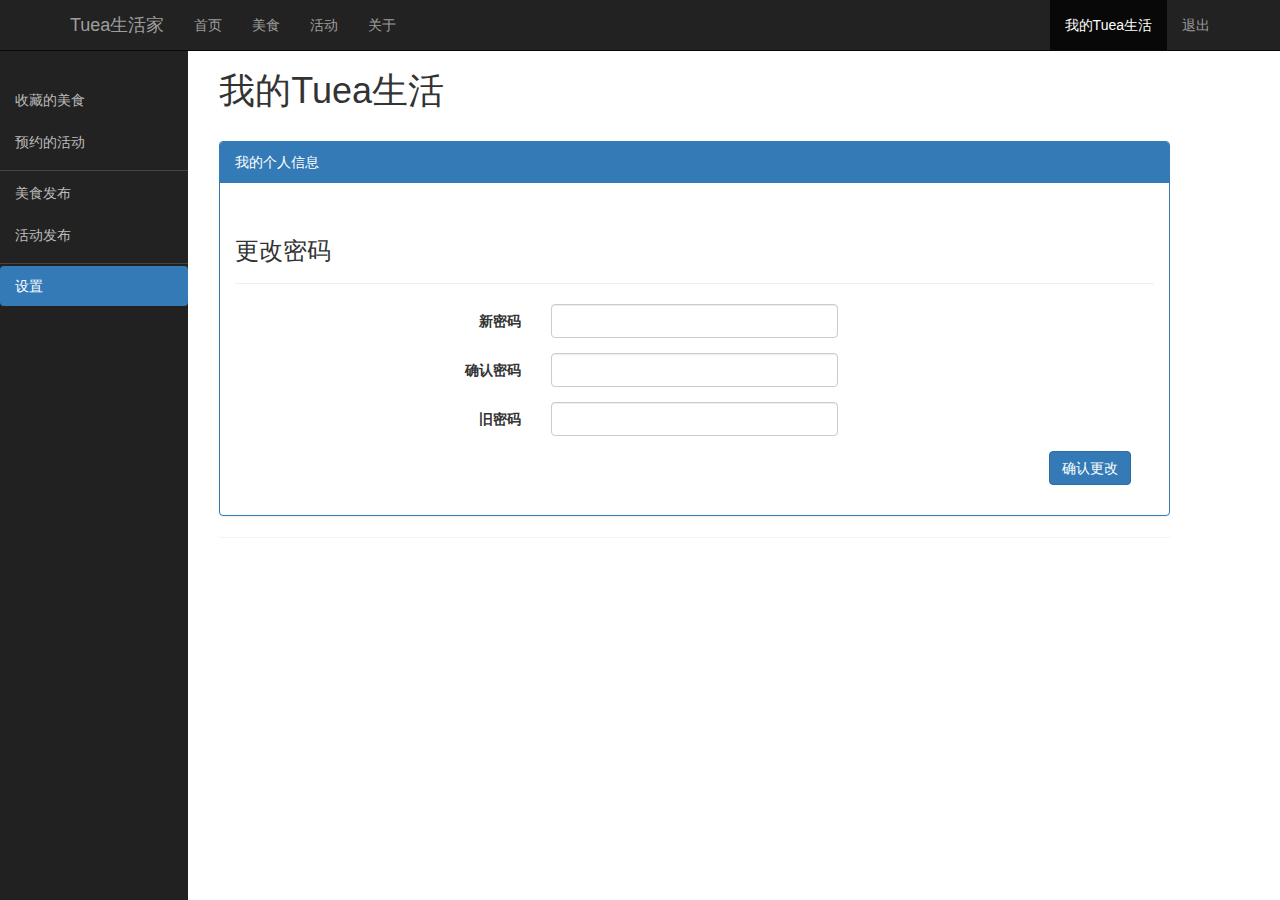
<file: fotile/mine.html>
<!DOCTYPE html>
<html>
	<head>
		<meta charset="UTF-8">
		<title></title>
		<link href="css/bootstrap.min.css" rel="stylesheet">
		<link href="css/csss.css" rel="stylesheet">
	</head>
	<body>
		<nav class="navbar navbar-inverse navbar-fixed-top">
  			<div class="container">
  				<div class="navbar-header">
      			<a class="navbar-brand" href="#">Tuea生活家</a>
    			</div>
    			<div class="collapse navbar-collapse" id="bs-example-navbar-collapse-1">
    				<ul class="nav navbar-nav">
    					 <li><a href="index.html">首页 </a></li>
    					 <li><a href="food.html">美食</a></li>
    					 <li><a href="">活动</a></li>
    					 <li><a href="#">关于</a></li>
    				</ul>
    				<ul class="nav navbar-nav navbar-right">
    					<li class="active"><a href="">我的Tuea生活</a></li>
    					<li><a href="#">退出</a></li>
    				</ul>
    			</div>
  			</div>
		</nav>
		<div class="row">
			<div class="col-md-2">
				<div class="navs">
					<ul class="nav nav-pills nav-stacked navbar-inverse">
						<li><a href="mineFood.html">收藏的美食</a></li>
						<li class="group"><a href="mineActivity.html">预约的活动</a></li>
						<li><a href="#">美食发布</a></li>
						<li class="group"><a href="#">活动发布</a></li>
						<li class="active"><a href="#">设置</a></li>		
					</ul>
				</div>				
			</div>
			<div class="col-md-9">
				<div class="panel">
					<h1>我的Tuea生活</h1><br />
					<div class="panel panel-primary ">
						<div class="panel-heading">我的个人信息</div>
						<div class="panel-body">
							<div class="page-header">
  								<h3>更改密码</h3>
							</div>
							<form class="form-horizontal">
  								<div class="form-group">
    								<label for="inputEmail3" class="col-sm-4 control-label">新密码</label>
    								<div class="col-sm-4">
      									<input type="password" class="form-control" id="inputPassword">
    								</div>
  								</div>
  								<div class="form-group">
    								<label for="inputPassword3" class="col-sm-4 control-label">确认密码</label>
    								<div class="col-sm-4">
      									<input type="password" class="form-control" id="inputPassword2">
    								</div>
  								</div>
  								<div class="form-group">
    								<label for="inputPassword3" class="col-sm-4 control-label">旧密码</label>
    								<div class="col-sm-4">
      									<input type="password" class="form-control" id="inputPasswordold">
    								</div>
  								</div>
  								<div class="form-group">
    								<div class="col-sm-offset-10 col-sm-2 text-center">
      									<button type="submit" class="btn btn-primary">确认更改</button>
    								</div>
 	 							</div>
							</form>
						</div>
					</div>
				</div>
			</div>
		</div>
		
	</body>
	<script src="js/jquery-1.11.0.js"></script>
	<script>
		$(function(){
			var height=$(window).height();
			
			$(".navs").css("min-height",height-50);
		})
	</script>
</html>
</file>
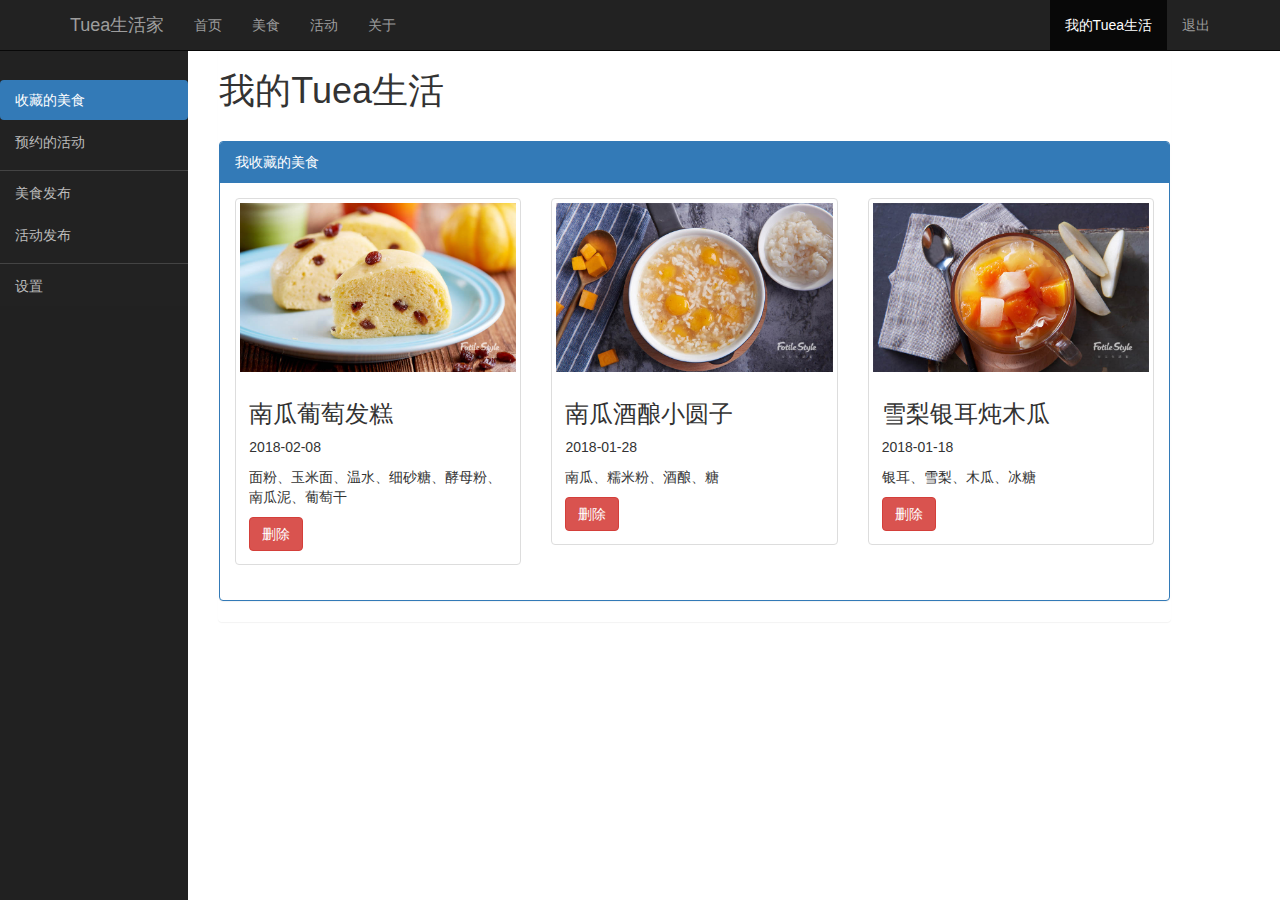
<file: fotile/mineFood.html>
<!DOCTYPE html>
<html>
	<head>
		<meta charset="UTF-8">
		<title></title>
		<link href="css/bootstrap.min.css" rel="stylesheet">
		<link href="css/csss.css" rel="stylesheet">
	</head>
	<body>
		<nav class="navbar navbar-inverse navbar-fixed-top">
  			<div class="container">
  				<div class="navbar-header">
      			<a class="navbar-brand" href="#">Tuea生活家</a>
    			</div>
    			<div class="collapse navbar-collapse" id="bs-example-navbar-collapse-1">
    				<ul class="nav navbar-nav">
    					 <li><a href="index.html">首页 </a></li>
    					 <li><a href="food.html">美食</a></li>
    					 <li><a href="">活动</a></li>
    					 <li><a href="#">关于</a></li>
    				</ul>
    				<ul class="nav navbar-nav navbar-right">
    					<li class="active"><a href="">我的Tuea生活</a></li>
    					<li><a href="#">退出</a></li>
    				</ul>
    			</div>
  			</div>
		</nav>
		<div class="row">
			<div class="col-md-2">
				<div class="navs">
					<ul class="nav nav-pills nav-stacked navbar-inverse">
						<li class="active"><a href="mineFood.html">收藏的美食</a></li>
						<li class="group"><a href="mineActivity.html">预约的活动</a></li>
						<li><a href="#">美食发布</a></li>
						<li class="group"><a href="#">活动发布</a></li>
						<li><a href="mine.html">设置</a></li>		
					</ul>
				</div>				
			</div>
			<div class="col-md-9">
				<div class="panel">
					<h1>我的Tuea生活</h1><br />
					<div class="panel panel-primary ">
						<div class="panel-heading">我收藏的美食</div>
						<div class="panel-body">
							<div class="row">
								<div class="col-md-4">
									<div class="thumbnail">
      									<img src="images/food1.jpg">
      									<div class="caption">
        									<h3>南瓜葡萄发糕</h3>
        									<p>2018-02-08</p>
        									<p>面粉、玉米面、温水、细砂糖、酵母粉、南瓜泥、葡萄干</p>
        									<button class="btn btn-danger">删除</button>
      									</div>
      									
    								</div>
								</div>
								<div class="col-md-4">
									<div class="thumbnail">
      									<img src="images/food2.jpg">
      									<div class="caption">
        									<h3>南瓜酒酿小圆子</h3>
        									<p>2018-01-28</p>
        									<p>南瓜、糯米粉、酒酿、糖</p>
        									<button class="btn btn-danger">删除</button>
      									</div>
    								</div>
								</div>
								<div class="col-md-4">
									<div class="thumbnail">
      									<img src="images/food3.jpg">
      									<div class="caption">
        									<h3>雪梨银耳炖木瓜</h3>
        									<p>2018-01-18</p>
        									<p>银耳、雪梨、木瓜、冰糖</p>
        									<button class="btn btn-danger">删除</button>
      									</div>
    								</div>
								</div>
							</div>
						</div>
					</div>
				</div>
			</div>
		</div>
		
	</body>
	<script src="js/jquery-1.11.0.js"></script>
	<script>
		$(function(){
			var height=$(window).height();
			
			$(".navs").css("min-height",height-50);
		})
	</script>
</html>
</file>
<file: fotile/css/csss.css>
body{
	padding-top: 50px; 
}
.model{
	margin-top: 80px;
	margin-bottom: 100px;
}
footer{
	padding-bottom: 20px;
}

.activeImg img{
	margin-bottom: 15px;
}
.navs{
	background-color: rgb(33,33,33);
	
}
.navs ul li a{
	color: #bbb
}
.navs ul li a:hover{
	background:rgb(33,33,33);
	color: white;
}
.navs ul {
	padding-top: 30px;
}
.group{
	padding-bottom: 8px;
	border-bottom: 1px solid #444;
}
</file>
